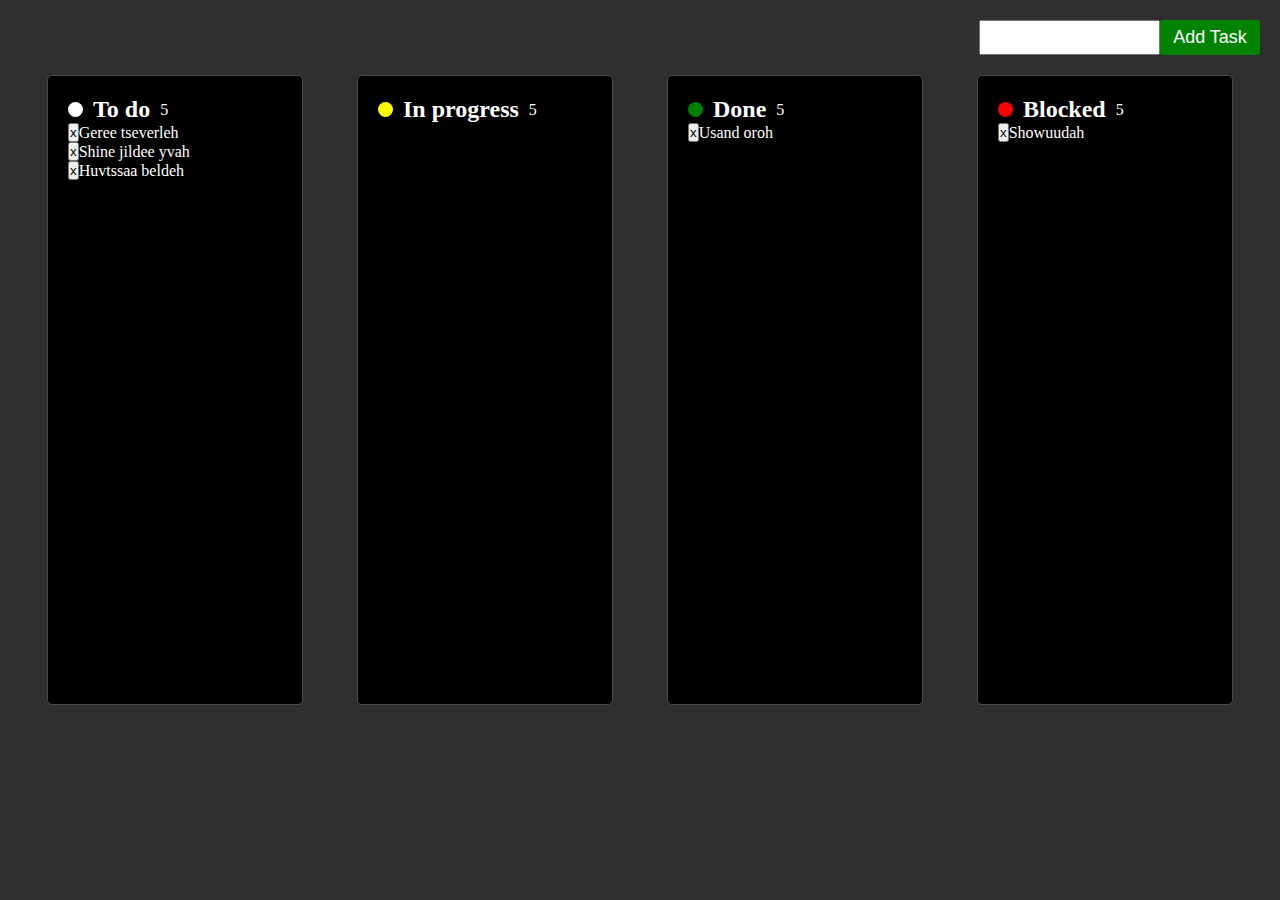
<file: todo.html>
<!DOCTYPE html>
<html lang="en">
<head>
    <meta charset="UTF-8">
    <meta name="viewport" content="width=device-width, initial-scale=1.0">
    <title>Document</title>
    <link rel="stylesheet" href="./todo.css">
</head>
<body>
  
    <div class="addTask">
        <button id="button">Add Task</button>
    <Input id="input" type="text">
    </div>
    <div id= "taskContainer" class="taskContainer"></div>
</body>
<script src="./todo-1.js"></script>
</html>
</file>
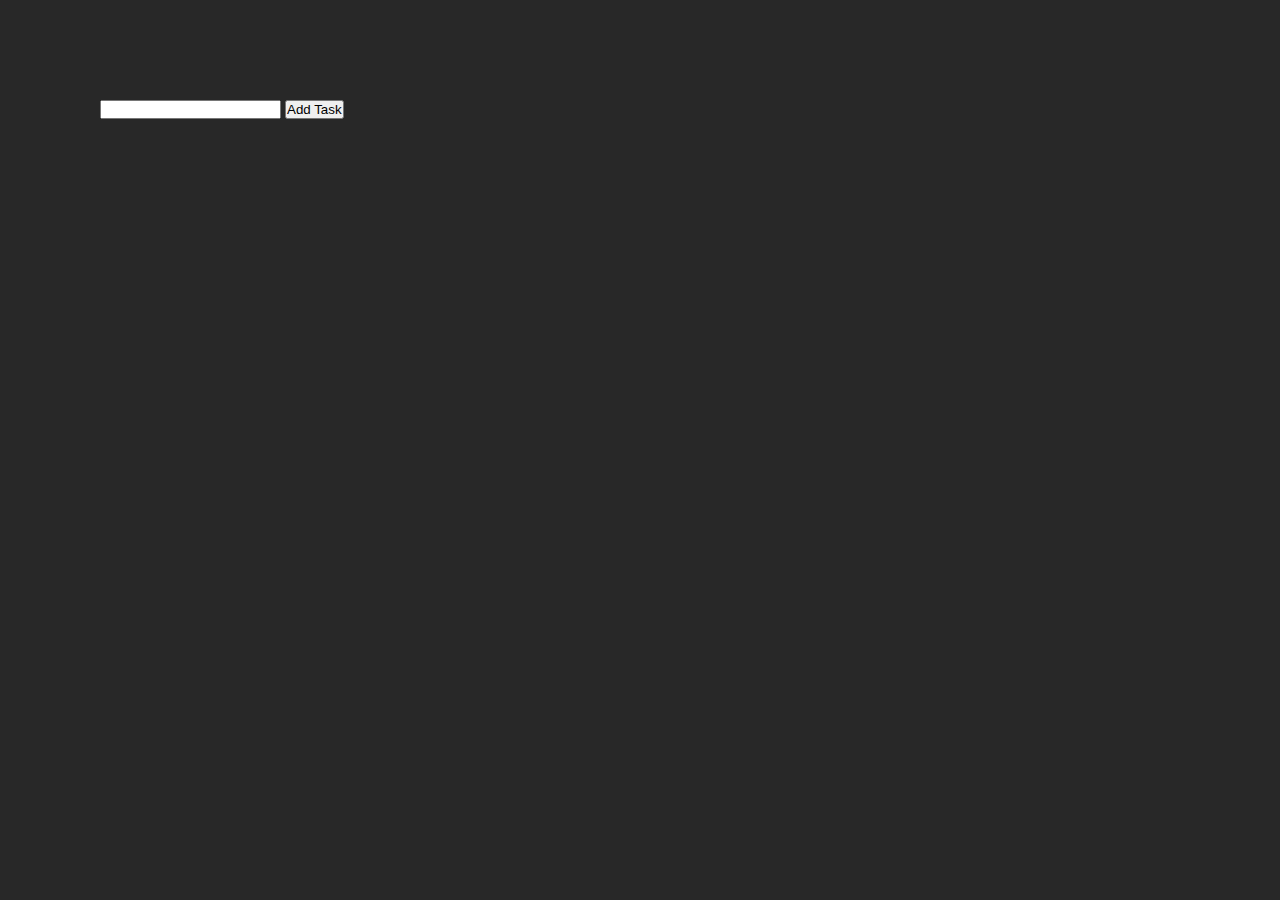
<file: todo1.html>
<!DOCTYPE html>
<html lang="en">
  <head>
    <meta charset="UTF-8" />
    <meta name="viewport" content="width=device-width, initial-scale=1.0" />
    <title>Document</title>
    <link rel="stylesheet" href="./todo1.css" />
  </head>
  <body>
    <input type="email" id="input" />
    <button id="button">Add Task</button>
    <div id="tasklist">
    <p id="error"></p>
    </div>
  </body>
  <script src="./todo1.js"></script>
</html>
</file>
<file: todo.css>
* {
    box-sizing: border-box;
    padding: 0;
    margin: 0;
}
body {
    background-color: rgb(48, 47, 47);
    padding: 20px;
    color: white;
}
.addTask {
    display: flex;
    flex-direction: row-reverse;
    margin-bottom: 20px;
}
.addTask button {
    width: 100px;
    height: 35px;
    background-color: rgb(1, 130, 1);
    color: white;
    border-radius: 3px;
    border: none;
    font-size: large;
}
.taskContainer {
    display: flex;
    justify-content: space-around;
}
.taskContainer > div {
    width: 20vw;
    height: 70vh;
    background-color: black;
    border-radius: 5px;
    padding: 20px;
    border: solid 1px rgb(75, 75, 75);
}
.title {
    display: flex;
    align-items: center;
    width: 100%;
    gap: 10px;
}
.tittle .count {
    margin-left: auto;
}
.circle {
    width: 15px;
    height: 15px;
    border-radius: 50%;
    background-color: white;
}
.listItem {
    display: flex;
    align-items: center;
}
.list {
    display: flex;
    flex-direction: column;
    gap: 20px;
    margin-top: 20px;
}
</file>
<file: todo1.css>
* {
    box-sizing: border-box;
    padding: 0;
    margin: 0;
}
body {
    background-color: rgb(40, 40, 40);
    color: white;
    padding: 100px;
}
#error {
    color: red;
}
</file>
